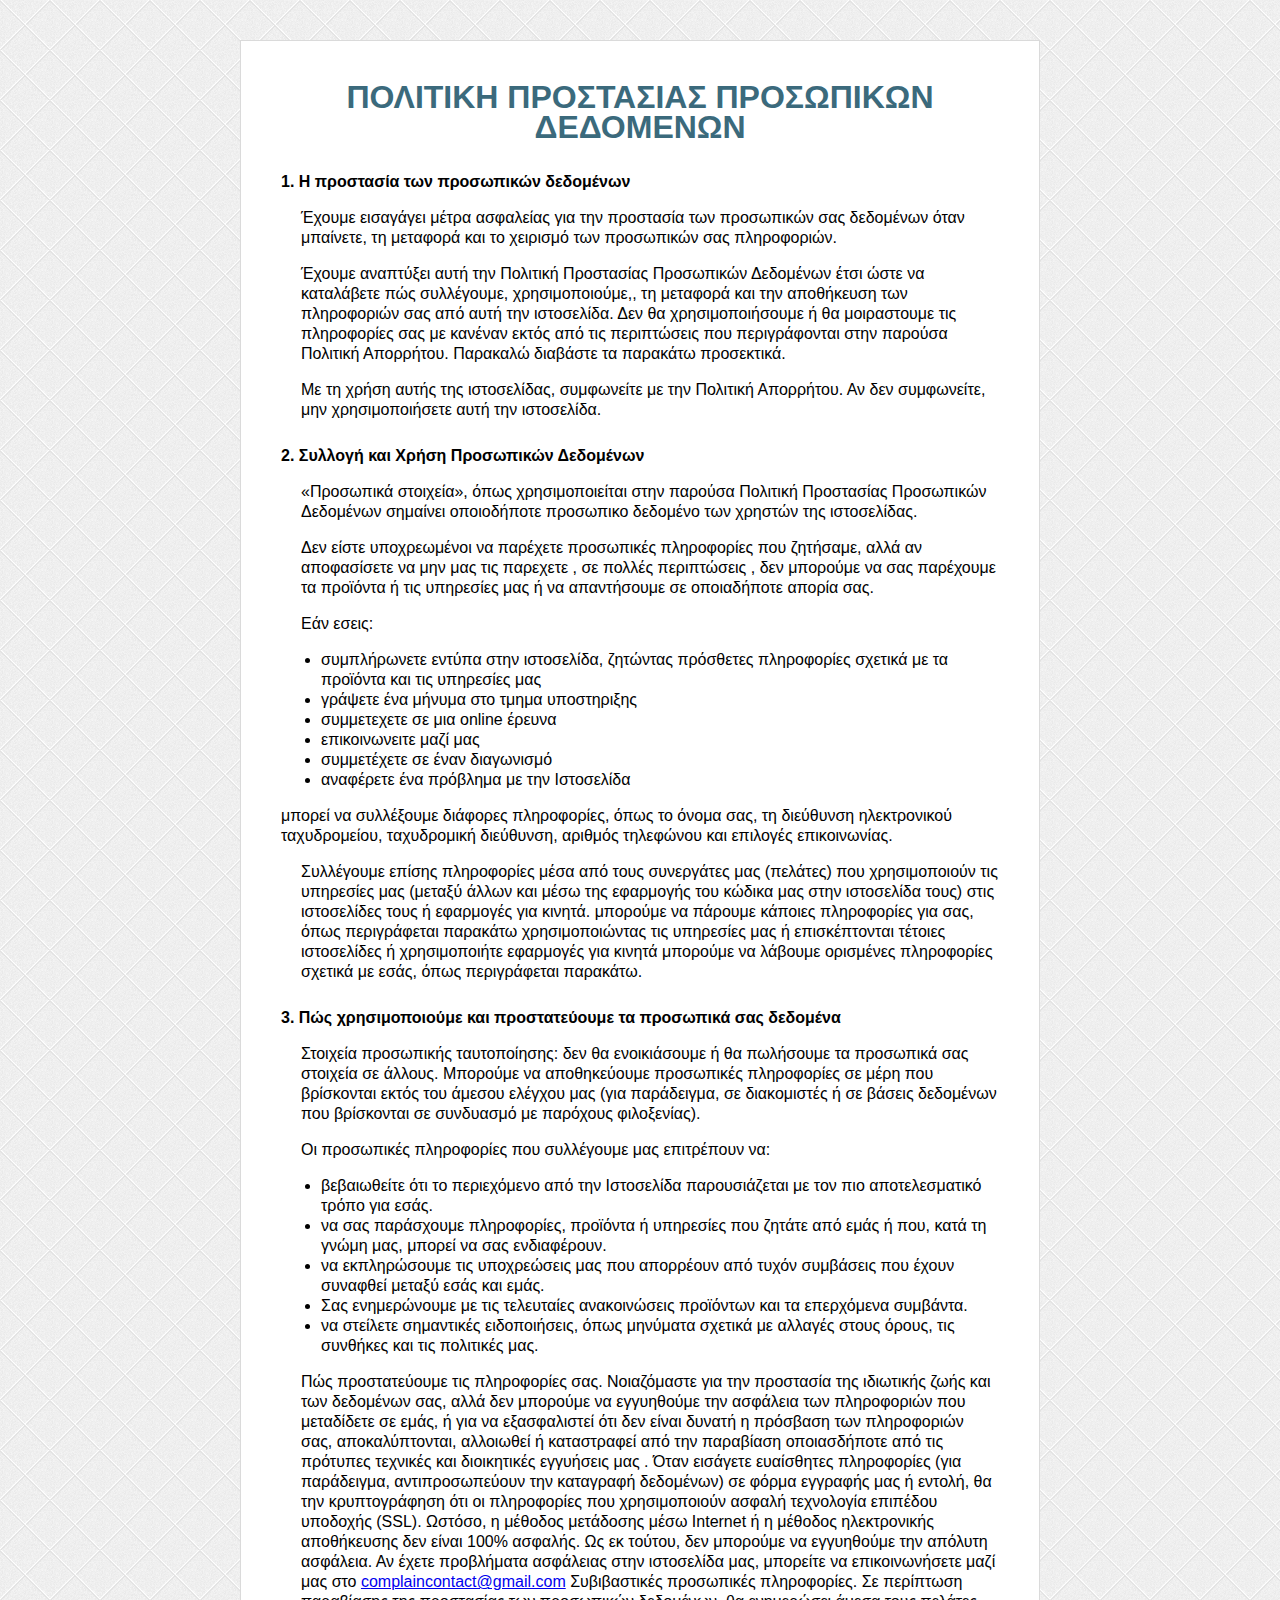
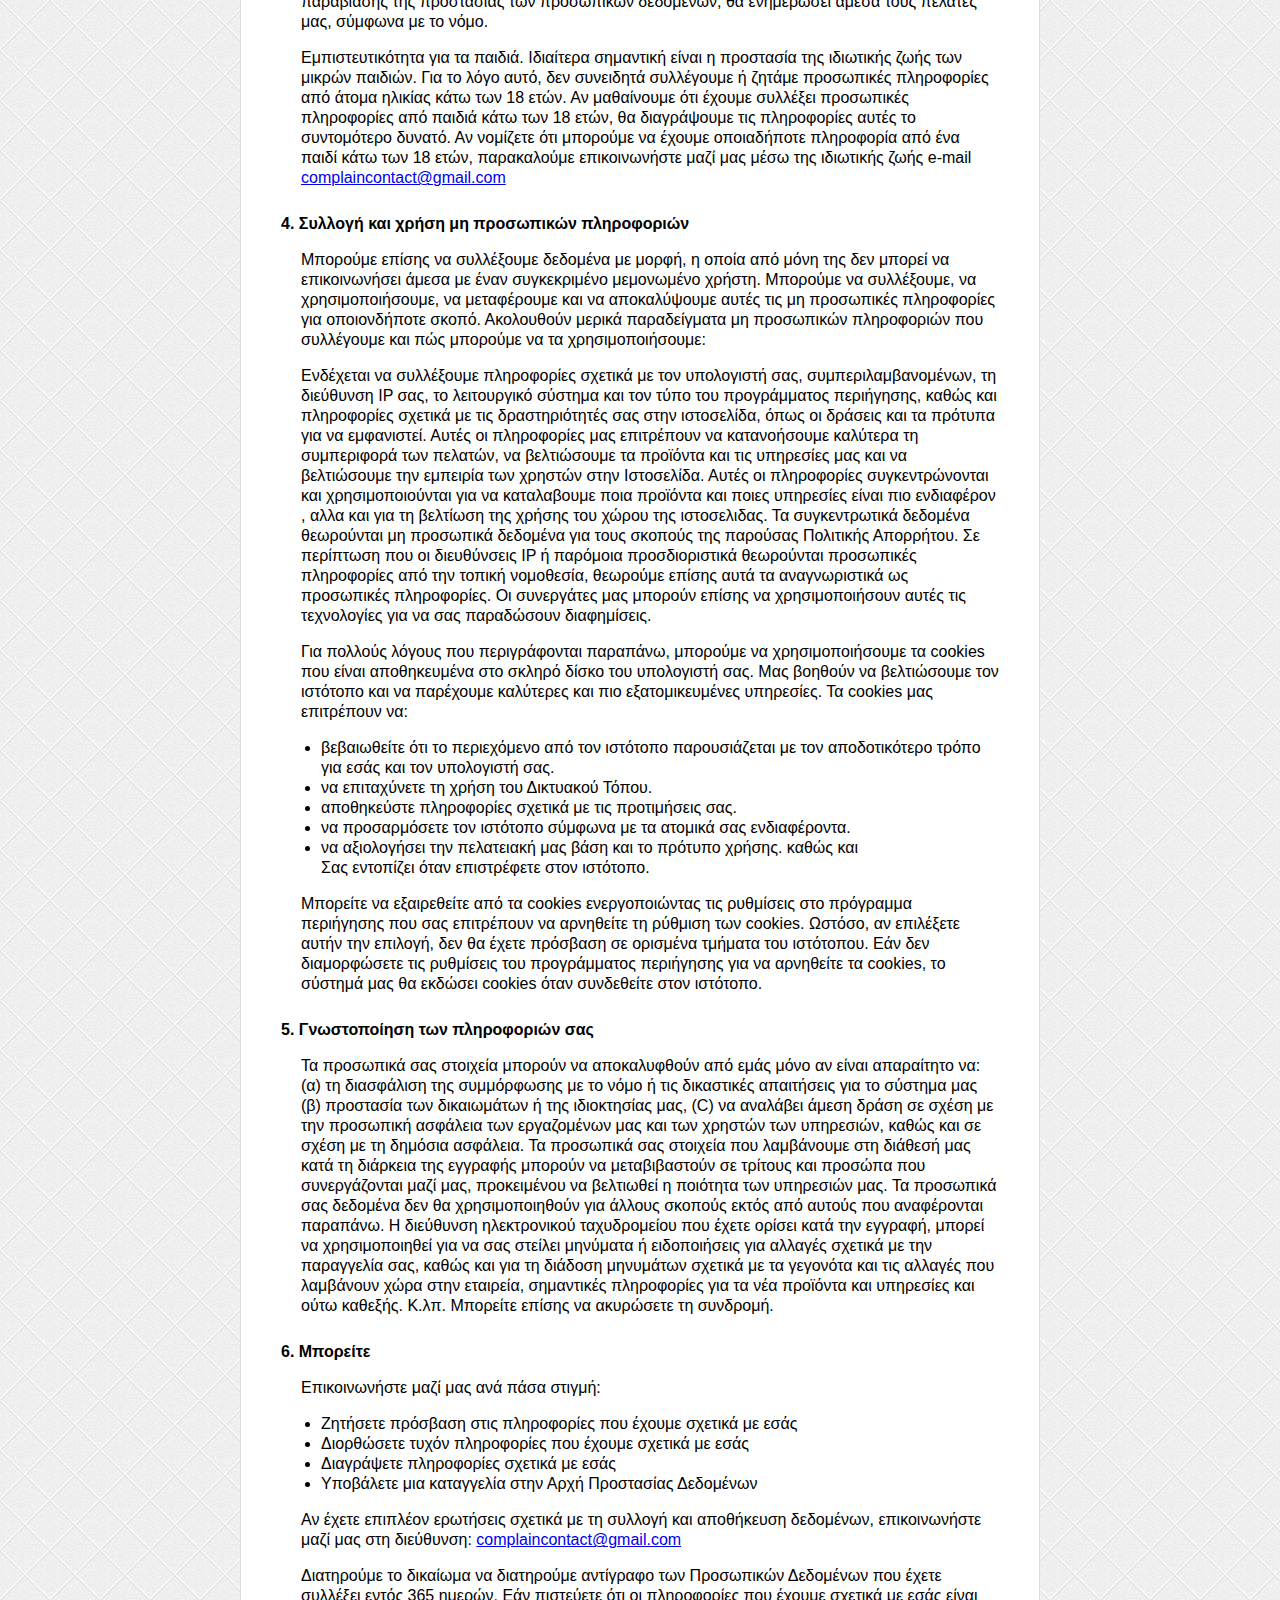
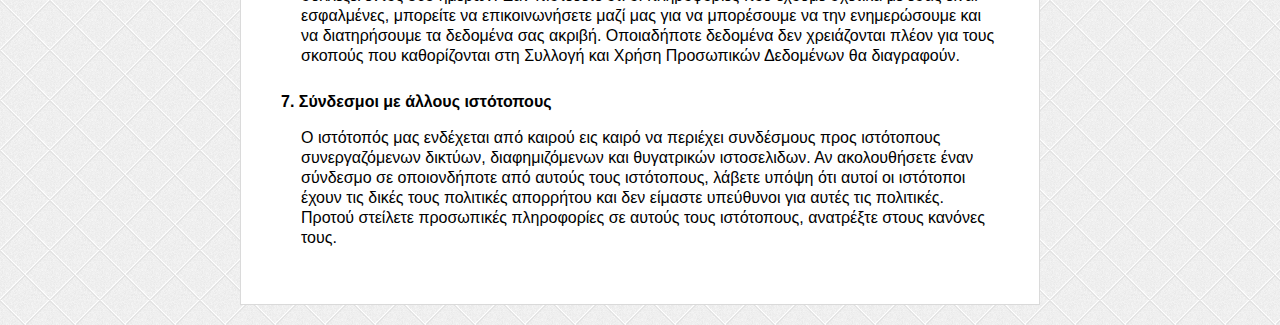
<file: privacy.html>
<!DOCTYPE html>
<html lang="gr">

<head>
    <meta http-equiv="Content-Type" content="text/html; charset=UTF-8">
    <meta name="viewport" content="width=device-width, user-scalable=no, initial-scale=1.0, maximum-scale=1.0, minimum-scale=1.0">
    <title>Privacy Policy</title>
    <style>
        * {
            -webkit-box-sizing: border-box;
            box-sizing: border-box;
        }

        body,
        html {
            min-height: 100%;
            margin: 0px;
            padding: 0px;
            background: url('[data-uri]');
        }

        body {
            padding-top: 40px;
        }

        .block_more_info {
            width: 100%;
            max-width: 800px;
            margin: 0px auto 20px;
            background: #fff;
            font-family: Arial;
            padding: 20px 40px 40px 40px;
            border: 1px solid #DADADA;
            line-height: 20px;
        }

        .block_more_info h1 {
            color: #3B6A7C;
            margin-bottom: 30px;
            line-height: 30px;
            text-align: center;
        }

        .s1 {
            font-style: italic;
            text-align: center;
            margin: 40px 0 0 0;
            font-weight: bold;
        }

        h2 {
            font-size: 16px;
            margin-top: 26px;
        }

        h3 {
            text-align: center;
            font-style: italic;
        }
        p {
            padding-left: 20px;
        }
        @media screen and (max-width: 500px){
            .block_more_info{
                padding: 20px 15px 40px 15px;
            }
            .block_more_info h1 {
                font-size:  20px;
                margin-bottom: 10px;
                line-height: 1.2
            }
            p{
                padding-left: 0
            }
            h2 {
                margin-top: 15px;
            }
            a{
                font-size:  18px;
            }
        }
    </style>
</head>

<body>
<div class="block_more_info">
    <h1>ΠΟΛΙΤΙΚΗ ΠΡΟΣΤΑΣΙΑΣ ΠΡΟΣΩΠΙΚΩΝ ΔΕΔΟΜΕΝΩΝ</h1>
    <h2>1. Η προστασία των προσωπικών δεδομένων</h2>
    <p>
        Έχουμε εισαγάγει μέτρα ασφαλείας για την προστασία των προσωπικών σας δεδομένων όταν μπαίνετε, τη μεταφορά και το χειρισμό των προσωπικών σας πληροφοριών.
    </p>
    <p>
       Έχουμε αναπτύξει αυτή την Πολιτική Προστασίας Προσωπικών Δεδομένων έτσι ώστε να καταλάβετε πώς συλλέγουμε, χρησιμοποιούμε,, τη μεταφορά και την αποθήκευση των πληροφοριών σας από αυτή την ιστοσελίδα. Δεν θα χρησιμοποιήσουμε ή θα μοιραστουμε τις πληροφορίες σας με κανέναν εκτός από τις περιπτώσεις που περιγράφονται στην παρούσα Πολιτική Απορρήτου. Παρακαλώ διαβάστε τα παρακάτω προσεκτικά.
    </p>
    <p>
       Με τη χρήση αυτής της ιστοσελίδας, συμφωνείτε με την Πολιτική Απορρήτου. Αν δεν συμφωνείτε, μην χρησιμοποιήσετε αυτή την ιστοσελίδα.

    </p>
    <h2>2. Συλλογή και Χρήση Προσωπικών Δεδομένων</h2>
    <p>
        «Προσωπικά στοιχεία», όπως χρησιμοποιείται στην παρούσα Πολιτική Προστασίας Προσωπικών Δεδομένων σημαίνει οποιοδήποτε  προσωπικο δεδομένο των χρηστών της ιστοσελίδας.
    </p>
    <p>
        Δεν είστε υποχρεωμένοι να παρέχετε προσωπικές πληροφορίες που ζητήσαμε, αλλά αν αποφασίσετε να μην μας τις παρεχετε ,  σε πολλές περιπτώσεις , δεν μπορούμε να σας παρέχουμε τα προϊόντα ή τις υπηρεσίες μας ή να απαντήσουμε σε οποιαδήποτε απορία σας.
    </p>
    <p>
        Εάν εσεις:
    <ul>
        <li>συμπλήρωνετε εντύπα στην ιστοσελίδα, ζητώντας πρόσθετες πληροφορίες σχετικά με τα προϊόντα και τις υπηρεσίες μας</li>
        <li>γράψετε ένα μήνυμα στο τμημα υποστηριξης</li>
        <li> συμμετεχετε  σε μια online έρευνα</li>
        <li>επικοινωνειτε μαζί μας</li>
        <li>συμμετέχετε σε έναν διαγωνισμό</li>
        <li>αναφέρετε ένα πρόβλημα με την Ιστοσελίδα</li>
    </ul>
    μπορεί να συλλέξουμε διάφορες πληροφορίες, όπως το όνομα σας, τη διεύθυνση ηλεκτρονικού ταχυδρομείου, ταχυδρομική διεύθυνση, αριθμός τηλεφώνου και επιλογές επικοινωνίας.
    </p>
    <p>Συλλέγουμε επίσης πληροφορίες μέσα από τους συνεργάτες μας (πελάτες) που χρησιμοποιούν τις υπηρεσίες μας (μεταξύ άλλων και μέσω της εφαρμογής του κώδικα μας στην ιστοσελίδα τους) στις ιστοσελίδες τους ή εφαρμογές για κινητά. μπορούμε να πάρουμε κάποιες πληροφορίες για σας, όπως περιγράφεται παρακάτω χρησιμοποιώντας τις υπηρεσίες μας ή επισκέπτονται τέτοιες ιστοσελίδες ή χρησιμοποιήτε εφαρμογές για κινητά μπορούμε να λάβουμε ορισμένες πληροφορίες σχετικά με εσάς, όπως περιγράφεται παρακάτω.</p>
    <h2>3. Πώς χρησιμοποιούμε και προστατεύουμε τα προσωπικά σας δεδομένα</h2>
    <p>
        Στοιχεία προσωπικής ταυτοποίησης: δεν θα ενοικιάσουμε ή θα πωλήσουμε τα προσωπικά σας στοιχεία σε άλλους. Μπορούμε να αποθηκεύουμε προσωπικές πληροφορίες σε μέρη που βρίσκονται εκτός του άμεσου ελέγχου μας (για παράδειγμα, σε διακομιστές ή σε βάσεις δεδομένων που βρίσκονται σε συνδυασμό με παρόχους φιλοξενίας).

    </p>
    <p>
        Οι προσωπικές πληροφορίες που συλλέγουμε μας επιτρέπουν να:
        <ul>
            <li>βεβαιωθείτε ότι το περιεχόμενο από την Ιστοσελίδα παρουσιάζεται με τον πιο αποτελεσματικό τρόπο για εσάς.</li>
            <li>να σας παράσχουμε πληροφορίες, προϊόντα ή υπηρεσίες που ζητάτε από εμάς ή που, κατά τη γνώμη μας, μπορεί να σας ενδιαφέρουν.</li>
            <li>να εκπληρώσουμε τις υποχρεώσεις μας που απορρέουν από τυχόν συμβάσεις που έχουν συναφθεί μεταξύ εσάς και εμάς.</li>
            <li>Σας ενημερώνουμε με τις τελευταίες ανακοινώσεις προϊόντων και τα επερχόμενα συμβάντα.</li>
            <li>να στείλετε σημαντικές ειδοποιήσεις, όπως μηνύματα σχετικά με αλλαγές στους όρους, τις συνθήκες και τις πολιτικές μας.</li>
        </ul>
    </p>
    <p>
       Πώς προστατεύουμε τις πληροφορίες σας. Νοιαζόμαστε για την προστασία της ιδιωτικής ζωής και των δεδομένων σας, αλλά δεν μπορούμε να εγγυηθούμε την ασφάλεια των πληροφοριών που μεταδίδετε σε εμάς, ή για να εξασφαλιστεί ότι δεν είναι δυνατή η πρόσβαση των πληροφοριών σας, αποκαλύπτονται, αλλοιωθεί ή καταστραφεί από την παραβίαση οποιασδήποτε από τις πρότυπες τεχνικές και διοικητικές εγγυήσεις μας . Όταν εισάγετε ευαίσθητες πληροφορίες (για παράδειγμα, αντιπροσωπεύουν την καταγραφή δεδομένων) σε φόρμα εγγραφής μας ή εντολή, θα την κρυπτογράφηση ότι οι πληροφορίες που χρησιμοποιούν ασφαλή τεχνολογία επιπέδου υποδοχής (SSL). Ωστόσο, η μέθοδος μετάδοσης μέσω Internet ή η μέθοδος ηλεκτρονικής αποθήκευσης δεν είναι 100% ασφαλής. Ως εκ τούτου, δεν μπορούμε να εγγυηθούμε την απόλυτη ασφάλεια. Αν έχετε προβλήματα ασφάλειας στην ιστοσελίδα μας, μπορείτε να επικοινωνήσετε μαζί μας στο <a href="mailto:complaincontact@gmail.com">complaincontact@gmail.com</a> Συβιβαστικές προσωπικές πληροφορίες. Σε περίπτωση παραβίασης της προστασίας των προσωπικών δεδομένων, θα ενημερώσει άμεσα τους πελάτες μας, σύμφωνα με το νόμο.
    </p>
    <p>
       Εμπιστευτικότητα για τα παιδιά. Ιδιαίτερα σημαντική είναι η προστασία της ιδιωτικής ζωής των μικρών παιδιών. Για το λόγο αυτό, δεν συνειδητά συλλέγουμε ή ζητάμε προσωπικές πληροφορίες από άτομα ηλικίας κάτω των 18 ετών. Αν μαθαίνουμε ότι έχουμε συλλέξει προσωπικές πληροφορίες από παιδιά κάτω των 18 ετών, θα διαγράψουμε τις πληροφορίες αυτές το συντομότερο δυνατό. Αν νομίζετε ότι μπορούμε να έχουμε οποιαδήποτε πληροφορία από ένα παιδί κάτω των 18 ετών, παρακαλούμε επικοινωνήστε μαζί μας μέσω της ιδιωτικής ζωής e-mail <a href="mailto:complaincontact@gmail.com">complaincontact@gmail.com</a>
    </p>
    <h2>4. Συλλογή και χρήση μη προσωπικών πληροφοριών</h2>
    <p>
       Μπορούμε επίσης να συλλέξουμε δεδομένα με  μορφή, η οποία από μόνη της δεν μπορεί να επικοινωνήσει άμεσα με έναν συγκεκριμένο μεμονωμένο χρήστη. Μπορούμε να συλλέξουμε, να χρησιμοποιήσουμε, να μεταφέρουμε και να αποκαλύψουμε αυτές τις μη προσωπικές πληροφορίες για οποιονδήποτε σκοπό. Ακολουθούν μερικά παραδείγματα μη προσωπικών πληροφοριών που συλλέγουμε και πώς μπορούμε να τα χρησιμοποιήσουμε:
    </p>
    <p>
        Ενδέχεται να συλλέξουμε πληροφορίες σχετικά με τον υπολογιστή σας, συμπεριλαμβανομένων, τη διεύθυνση IP σας, το λειτουργικό σύστημα και τον τύπο του προγράμματος περιήγησης, καθώς και πληροφορίες σχετικά με τις δραστηριότητές σας στην ιστοσελίδα, όπως οι δράσεις και τα πρότυπα για να εμφανιστεί. Αυτές οι πληροφορίες μας επιτρέπουν να κατανοήσουμε καλύτερα τη συμπεριφορά των πελατών, να βελτιώσουμε τα προϊόντα και τις υπηρεσίες μας και να βελτιώσουμε την εμπειρία των χρηστών στην Ιστοσελίδα. Αυτές οι πληροφορίες συγκεντρώνονται και χρησιμοποιούνται για να καταλαβουμε ποια προϊόντα και ποιες υπηρεσίες είναι πιο ενδιαφέρον , αλλα  και για τη βελτίωση της χρήσης του χώρου της ιστοσελιδας. Τα συγκεντρωτικά δεδομένα θεωρούνται μη προσωπικά δεδομένα για τους σκοπούς της παρούσας Πολιτικής Απορρήτου. Σε περίπτωση που οι διευθύνσεις IP ή παρόμοια προσδιοριστικά θεωρούνται προσωπικές πληροφορίες από την τοπική νομοθεσία, θεωρούμε επίσης αυτά τα αναγνωριστικά ως προσωπικές πληροφορίες. Οι συνεργάτες μας μπορούν επίσης να χρησιμοποιήσουν αυτές τις τεχνολογίες για να σας παραδώσουν διαφημίσεις.
    </p>
    <p>Για πολλούς λόγους που περιγράφονται παραπάνω, μπορούμε να χρησιμοποιήσουμε τα cookies που είναι αποθηκευμένα στο σκληρό δίσκο του υπολογιστή σας. Μας βοηθούν να βελτιώσουμε τον ιστότοπο και να παρέχουμε καλύτερες και πιο εξατομικευμένες υπηρεσίες. Τα cookies μας επιτρέπουν να:
        <ul>
            <li>βεβαιωθείτε ότι το περιεχόμενο από τον ιστότοπο παρουσιάζεται με τον αποδοτικότερο τρόπο για εσάς και τον υπολογιστή σας.</li>
            <li>να επιταχύνετε τη χρήση του Δικτυακού Τόπου.</li>
            <li>αποθηκεύστε πληροφορίες σχετικά με τις προτιμήσεις σας.</li>
            <li>να προσαρμόσετε τον ιστότοπο σύμφωνα με τα ατομικά σας ενδιαφέροντα.</li>
            <li>να αξιολογήσει την πελατειακή μας βάση και το πρότυπο χρήσης. καθώς και<br>
            Σας εντοπίζει όταν επιστρέφετε στον ιστότοπο.</li>
        </ul>
</p>
    <p>Μπορείτε να εξαιρεθείτε από τα cookies ενεργοποιώντας τις ρυθμίσεις στο πρόγραμμα περιήγησης που σας επιτρέπουν να αρνηθείτε τη ρύθμιση των cookies. Ωστόσο, αν επιλέξετε αυτήν την επιλογή, δεν θα έχετε πρόσβαση σε ορισμένα τμήματα του ιστότοπου. Εάν δεν διαμορφώσετε τις ρυθμίσεις του προγράμματος περιήγησης για να αρνηθείτε τα cookies, το σύστημά μας θα εκδώσει cookies όταν συνδεθείτε στον ιστότοπο.</p>
    <h2>5. Γνωστοποίηση των πληροφοριών σας</h2>
    <p>Τα προσωπικά σας στοιχεία μπορούν να αποκαλυφθούν από εμάς μόνο αν είναι απαραίτητο να: (α) τη διασφάλιση της συμμόρφωσης με το νόμο ή τις δικαστικές απαιτήσεις για το σύστημα μας (β) προστασία των δικαιωμάτων ή της ιδιοκτησίας μας, (C) να αναλάβει άμεση δράση σε σχέση με την προσωπική ασφάλεια των εργαζομένων μας και των χρηστών των υπηρεσιών, καθώς και σε σχέση με τη δημόσια ασφάλεια. Τα προσωπικά σας στοιχεία που λαμβάνουμε στη διάθεσή μας κατά τη διάρκεια της εγγραφής μπορούν να μεταβιβαστούν σε τρίτους και προσώπα που συνεργάζονται μαζί μας, προκειμένου να βελτιωθεί η ποιότητα των υπηρεσιών μας. Τα προσωπικά σας δεδομένα δεν θα χρησιμοποιηθούν για άλλους σκοπούς εκτός από αυτούς που αναφέρονται παραπάνω. Η διεύθυνση ηλεκτρονικού ταχυδρομείου που έχετε ορίσει κατά την εγγραφή, μπορεί να χρησιμοποιηθεί για να σας στείλει μηνύματα ή ειδοποιήσεις για αλλαγές σχετικά με την παραγγελία σας, καθώς και για τη διάδοση μηνυμάτων σχετικά με τα γεγονότα και τις αλλαγές που λαμβάνουν χώρα στην εταιρεία, σημαντικές πληροφορίες για τα νέα προϊόντα και υπηρεσίες και ούτω καθεξής. Κ.λπ. Μπορείτε επίσης να ακυρώσετε τη συνδρομή.</p>
    <h2>6. Μπορείτε</h2>
    <p>
        Επικοινωνήστε μαζί μας ανά πάσα στιγμή:
        <ul>
            <li>Ζητήσετε πρόσβαση στις πληροφορίες που έχουμε σχετικά με εσάς</li>
            <li>Διορθώσετε τυχόν πληροφορίες που έχουμε σχετικά με εσάς</li>
            <li>Διαγράψετε πληροφορίες σχετικά με εσάς</li>
            <li>Υποβάλετε μια καταγγελία στην Αρχή Προστασίας Δεδομένων</li>
        </ul>
    </p>
    <p>
       Αν έχετε επιπλέον ερωτήσεις σχετικά με τη συλλογή και αποθήκευση δεδομένων, επικοινωνήστε μαζί μας στη διεύθυνση: <a href="mailto:complaincontact@gmail.com">complaincontact@gmail.com</a>
    </p>
    <p>
        Διατηρούμε το δικαίωμα να διατηρούμε αντίγραφο των Προσωπικών Δεδομένων που έχετε συλλέξει εντός 365 ημερών. Εάν πιστεύετε ότι οι πληροφορίες που έχουμε σχετικά με εσάς είναι εσφαλμένες, μπορείτε να επικοινωνήσετε μαζί μας για να μπορέσουμε να την ενημερώσουμε και να διατηρήσουμε τα δεδομένα σας ακριβή. Οποιαδήποτε δεδομένα δεν χρειάζονται πλέον για τους σκοπούς που καθορίζονται στη Συλλογή και Χρήση Προσωπικών Δεδομένων θα διαγραφούν.
    </p>    
    <h2>7. Σύνδεσμοι με άλλους ιστότοπους</h2>
    <p>
       Ο ιστότοπός μας ενδέχεται από καιρού εις καιρό να περιέχει συνδέσμους προς ιστότοπους συνεργαζόμενων δικτύων, διαφημιζόμενων και θυγατρικών ιστοσελιδων. Αν ακολουθήσετε έναν σύνδεσμο σε οποιονδήποτε από αυτούς τους ιστότοπους, λάβετε υπόψη ότι αυτοί οι ιστότοποι έχουν τις δικές τους πολιτικές απορρήτου και δεν είμαστε υπεύθυνοι για αυτές τις πολιτικές. Προτού στείλετε προσωπικές πληροφορίες σε αυτούς τους ιστότοπους, ανατρέξτε στους κανόνες τους.

    </p>
</div>
</body>

</html>
</file>
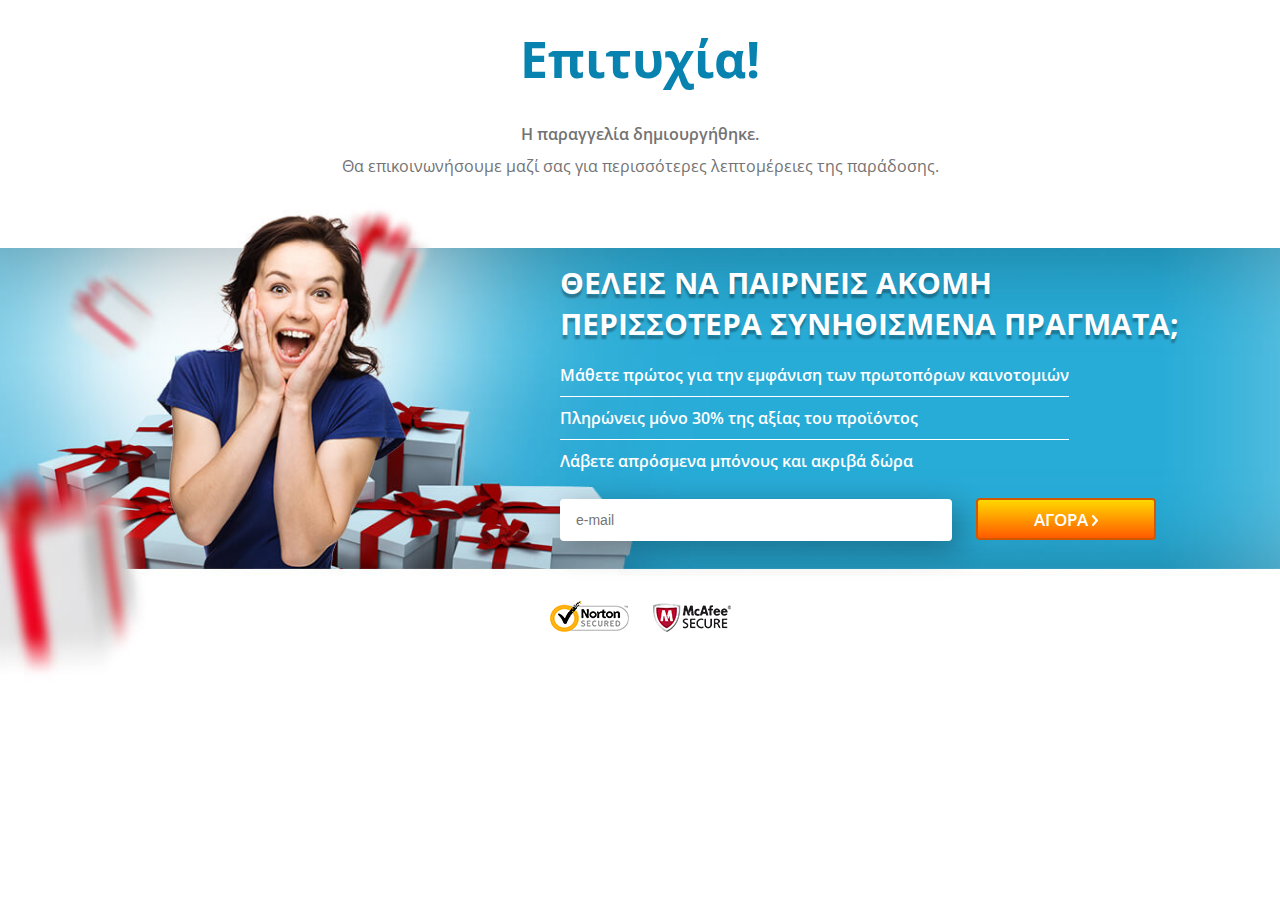
<file: success.html>
<!DOCTYPE html>
<html lang="el">
<head>
<meta http-equiv="Content-Type" content="text/html;charset=UTF-8">
<meta http-equiv="X-UA-Compatible" content="IE=edge">
<meta name="viewport" content="width=device-width, initial-scale=1, maximum-scale=1.0">
<title>Ευχαριστώ!</title>
<link href="https://fonts.googleapis.com/css?family=Open+Sans:400,600,700&amp;subset=greek,vietnamese" rel="stylesheet">
<style>*{margin:0;padding:0;border:0;outline:0}body{overflow:hidden}.container{width:1140px;padding:75px 10px 0;margin:0 auto;box-sizing:border-box}:focus{outline:0}header{text-align:center}header h2{color:#0883b0;font-family:'Open Sans',sans-serif;font-weight:700;font-size:50px;margin:25px 0 30px}header p{color:#737373;font-size:16px;margin-bottom:10px}header .order{font-family:'Open Sans',sans-serif;font-weight:600;}header .feedback{font-family:'Open Sans',sans-serif;}.content{height:519px;background-image:url([data-uri]);background-size:auto 519px;background-repeat:no-repeat;background-position:center top;color:#fff}.content .content__data{max-width:640px;min-height:290px;margin-left:auto}.content .content__title{font-size:30px;text-transform:uppercase;text-shadow:0 4px 2px rgba(0,0,0,.3);margin-bottom:10px;font-family:'Open Sans',sans-serif;font-weight:700;}.content .content__list{padding-left:0;list-style:none;display:inline-block}.content .content__list li{padding:10px 0;font-size:16px;font-family:'Open Sans',sans-serif;font-weight:600;}.content .content__list li:not(:last-child){border-bottom:1px solid #fff}.content form{padding:15px 0 25px}.content form input{height:40px;border-radius:4px;outline:0;color:#818181;font-size:14px;padding:0 15px;max-width:360px;width:100%;border:1px solid transparent;transition:box-shadow .3s,color .3s,border .3s;margin-right:20px;box-shadow:6px 8px 30px rgba(0,0,0,.3)}.content form input[data-error]{box-shadow:6px 8px 30px rgba(255,0,0,.7);border-color:red;color:red}.content form input[data-success]{box-shadow:0 0 15px #42ccff;border-color:#42ccff}.button{display:inline-block;text-align:center;border:2px solid #d05800;-webkit-border-radius:4px;border-radius:4px;width:180px;height:42px;background-color:#ffd800;background-image:-webkit-gradient(linear,left top,left bottom,from(#ffd800),to(#ff5a00));background-image:-webkit-linear-gradient(#ffd800,#ff5a00);background-image:-o-linear-gradient(#ffd800,#ff5a00);background-image:linear-gradient(#ffd800,#ff5a00);position:relative;top:1px;text-transform:uppercase;color:#fff;font-family:'Open Sans',sans-serif;font-weight:600;font-size:17px;cursor:pointer}.button__ico-animete{background:url([data-uri]) no-repeat -180px 0;display:inline-block;width:2px;height:3px;padding-top:4px;-webkit-transition:width .5s;-o-transition:width .5s;transition:width .5s;margin-left:3px}.button__ico{display:inline-block;width:6px;height:11px;background:url([data-uri]) no-repeat 0 0;margin-left:-5px}.button_small{width:138px;font-size:14px;padding:8px 0;line-height:17px}@media only screen and (min-width: 992px){.button:hover{background:#ff4800}.button:hover .button__ico-animete{width:15px;background:url([data-uri]) no-repeat -180px 0;-webkit-transition:width .5s;-o-transition:width .5s;transition:width .5s}.e-list{display:none}}.content form .submit-btn .arrow{position:relative;top:1px;margin-left:10px}.content .footer-content{margin-top:35px;text-align:center;width:100%}.content .footer-content img{margin:0 10px}@keyframes showModal{from{background-color:transparent}to{background-color:rgba(255,255,255,.8)}}@keyframes showModalContent{0%{opacity:.1;transform:translate(-50%,-50%) scale(0)}80%{transform:translate(-50%,-50%) scale(1.1)}100%{opacity:1;transform:translate(-50%,-50%) scale(1);visibility:visible}}.modal{position:absolute;top:0;left:0;z-index:100;width:100%;background-color:rgba(255,255,255,.8);animation:showModal .5s}.modal.hidden{display:none}.modal .modal__content{position:fixed;visibility:hidden;top:35%;left:50%;max-width:320px;width:100%;font-family:'Open Sans',sans-serif;z-index:101;padding:40px 30px 50px;background-color:#fff;border-radius:6px;box-shadow:0 4px 30px rgba(0,0,0,.3);transform:translate(-50%,-50%) scale(1);text-align:center;animation:showModalContent .4s ease .5s;animation-fill-mode:forwards;box-sizing:border-box}.modal .modal__content h2{font-size:47px;color:#0883b0;margin-bottom:50px}.modal .modal__content p,.modal .modal__content output{font-size:16px;line-height:30px}.modal .modal__content output{color:#0883b0;display:block}.modal .modal__content output,.modal.visible .modal__content .backToLanding{font-family:'Open Sans',sans-serif;font-weight:700;}.modal .modal__content .backToLanding{width:160px;height:38px;margin:0 auto;margin-top:100px;border:2px solid #cdcdcd;background-color:#fff;border-radius:4px;text-transform:uppercase;font-size:14px;color:#8e8e8e;cursor:pointer;transition:background-color .3s,color .3s}.modal .modal__content .backToLanding:hover{background-color:#0883b0;color:#fff;border-color:#0883b0}@media only screen and (max-width: 470px){.modal .modal__content{top:50%;max-width:290px;padding:20px 15px 30px}.modal .modal__content h2{font-size:40px}}div.footer{position:relative;margin-top:-90px;background:none!important}@media only screen and (min-width: 1921px){.content{background-size:contain}}@media only screen and (max-width: 1199px){.container{width:100%}.content .content__data{max-width:580px}.content .content__data form input{max-width:250px}.content .content__title{font-size:28px}}@media only screen and (max-width: 992px){body{overflow:auto}}@media only screen and (max-width: 767px){.container{padding-left:0;padding-right:0}header{margin-bottom:0;padding:0 20px}header h2{font-size:30px;margin:15px 0}header .order,header .feedback{font-size:14px}.content .content__title{padding:0 20px;margin:0 auto 20px;font-size:24px;text-align:center}.content form input{display:block;margin:0 auto 20px}.content{background-image:url([data-uri]);text-align:center;height:auto}.content .content__data{max-width:100%;min-height:0;margin:190px auto 0}.mob-bg{background-color:#27acd7}.content .footer-content{margin-top:20px}.content .content__list{padding:10px 20px 0}div.footer{margin-top:-10px}}@media only screen and (max-width: 479px){.content .content__data{margin-top:120px}}</style>
<!-- Facebook Pixel Code -->
<script>
	var fbMatch = window.location.search.match(/fb=(.*?)(&|$)/);
	if (fbMatch && fbMatch[1]) {
	!function (f, b, e, v, n, t, s) {
		if (f.fbq) return; n = f.fbq = function () {
			n.callMethod ?
			n.callMethod.apply(n, arguments) : n.queue.push(arguments)
		};
		if (!f._fbq) f._fbq = n; n.push = n; n.loaded = !0; n.version = '2.0';
		n.queue = []; t = b.createElement(e); t.async = !0;
		t.src = v; s = b.getElementsByTagName(e)[0];
		s.parentNode.insertBefore(t, s)
	}(window, document, 'script',
		'https://connect.facebook.net/en_US/fbevents.js');

	fbq('init', fbMatch[1]);
	fbq('track', 'Lead');
	}
</script>
<!-- End Facebook Pixel Code -->
</head>
<body>
<header>
<h2>Επιτυχία!</h2>
<p class="order">Η παραγγελία δημιουργήθηκε.</p>
<p class="feedback">Θα επικοινωνήσουμε μαζί σας για περισσότερες λεπτομέρειες της παράδοσης.</p>
</header>
<section class="content">
<div class="container">
<div class="content__data">
<h3 class="content__title">Θέλεις να παίρνεις ακόμη περισσότερα συνηθισμένα πράγματα;</h3>
<div class="mob-bg">
<ul class="content__list">
<li>Μάθετε πρώτος για την εμφάνιση των πρωτοπόρων καινοτομιών</li>
<li>Πληρώνεις μόνο 30% της αξίας του προϊόντος</li>
<li>Λάβετε απρόσμενα μπόνους και ακριβά δώρα</li>
</ul>
<form action="/land/success" id="userEmail" name="user-email" method="POST">
<input type="text" name="email" placeholder="e-mail">
<button class="button submit-btn" type="submit">Αγορά <i class="button__ico-animete"></i><i class="button__ico"></i></button>
</form>
</div>
</div>
<div class="footer-content">
<img src="[data-uri]" alt="Norton Security">
<img src="[data-uri]" alt="McAfee Security">
</div>
</div>
</section>
<div class="modal hidden">
<div class="modal__content">
<h2>Ευχαριστώ!</h2>
<p>Σύντομα θα παίρνετε μοναδικές δικές  μας προσφορές στο</p>
<output class="email"></output>
<button type="button" class="backToLanding">Κλείσιμο</button>
</div>
</div>
<script>"use strict";(function(){var a={getParamsName:["order_id","hash"],validPatterns:{email:/.+@.+\..+/i},serverErrorMsg:"Server Error :(",wrapperHeight:function(){var f=document.querySelector(".content__data").clientHeight,g=document.querySelector(".footer-content").clientHeight;return document.body.clientHeight+f+g+"px"}(),errorAttribute:"data-error",successAttribute:"data-success"},b={emailInput:document.forms[0].email,submitButton:document.querySelector(".submit-btn"),output:document.querySelector("output.email"),modal:document.querySelector(".modal"),backButton:document.querySelector(".backToLanding"),isValid:function isValid(f,g){var h=g.value;return f.test(h)?(this.isSuccess(g,a.successAttribute),this.output.textContent=h,!0):(this.isError(g,a.errorAttribute),!1)},isSuccess:function isSuccess(f,g){f.setAttribute(g,"true")},isError:function isError(f,g){return!!f.getAttribute(g)||void f.setAttribute(g,"true")},isTyping:function isTyping(f,g){return g.forEach(function(h){f.getAttribute(h)&&f.removeAttribute(h)}),!0},backToLanding:function backToLanding(){location.assign("/")},getData:function getData(){var f="";return f+=this.locationHandler(a.getParamsName),f+="&"+this.emailInput.name+"="+encodeURIComponent(this.emailInput.value),f},showModal:function showModal(){this.modal.style.height=a.wrapperHeight,this.modal.classList.remove("hidden")},sendData:function sendData(f,g){var h=new XMLHttpRequest;h.open("POST","/land/success",!0),h.setRequestHeader("Content-Type","application/x-www-form-urlencoded"),h.setRequestHeader("X-Requested-With","XMLHttpRequest"),h.onreadystatechange=function(){if(200===h.status&&4===h.readyState){var k=JSON.parse(h.responseText);if(k.status&&0<k.status.length&&"ok"===k.status.toLowerCase())g.call(b);else{var l=k.data||a.serverErrorMsg;b.makeErrorBlock(l)}}},h.send(f)},locationHandler:function locationHandler(f,g){var h=location.search,k=[],l=[],m={},n="",o=h;if(""!==o){if(l=o.substr(1).split("&"),!(f instanceof Array)){for(var p=0;p<l.length;p++)if(k=l[p].split("="),k[0]===f&&"string"==typeof f){g(k[1]);break}}else for(var q=0;q<l.length;q++){k=l[q].split("=");for(var r=0;r<f.length;r++)f[r]===k[0]&&(m[k[0]]=k[1])}for(var s in m)n+="&"+s+"="+encodeURIComponent(m[s]);return n.substr(1)}return!1},makeErrorBlock:function makeErrorBlock(f){var g={width:document.body.clientWidth+"px",height:a.wrapperHeight,textAlign:"center",position:"absolute",top:"0",backgroundColor:"rgba(255,255,255,.8)",zIndex:"99999"},h={fontSize:"26px",color:"#FF4C4C",borderRadius:"20px",border:"2px solid #FF4C4C",padding:"10px 15px",position:"fixed",top:"50%",left:"50%",transform:"translateX(-50%) translateY(-50%)",fontWeight:"700",backgroundColor:"rgba(255,76,76,.2)"},k={display:"block",padding:"8px 20px",color:"#FF4C4C",borderRadius:"6px",margin:"15px auto 0",backgroundColor:"rgba(255,76,76,.2)",border:"1px solid rgba(255,76,76,.8)",cursor:"pointer",fontWeight:"700",transition:"background-color .4s"},l=document.createElement("DIV"),m=document.createElement("BUTTON"),n=document.createElement("H2");for(var o in g)l.style[o]=g[o];for(var p in h)n.style[p]=h[p];for(var q in k)m.style[q]=k[q];l.classList.add("js-error"),m.setAttribute("type","button"),m.appendChild(document.createTextNode("Ok")),m.addEventListener("mouseover",function(){this.style.backgroundColor="rgba(255,76,76,.4)"}),m.addEventListener("mouseleave",function(){this.style.backgroundColor="rgba(255,76,76,.2)"}),m.addEventListener("click",function(){document.body.removeChild(l)}),n.appendChild(document.createTextNode(f)),n.appendChild(m),l.appendChild(n),document.body.appendChild(l)}},c=a.validPatterns.email;b.emailInput.addEventListener("blur",function(){b.isValid(c,b.emailInput)?b.data=b.getData():(b.data&&b.data.length&&(b.data=null),b.isError(this,a.errorAttribute))});var d=[a.errorAttribute,a.successAttribute];b.emailInput.addEventListener("focus",function(){b.isTyping(this,d)}),b.submitButton.addEventListener("click",function(f){f.preventDefault(),b.isValid(c,b.emailInput)?b.data&&b.sendData(b.data,b.showModal):b.isError(b.emailInput,a.errorAttribute)}),b.backButton.addEventListener("click",b.backToLanding),b.locationHandler("email",function(f){return!!f&&void(b.emailInput.value=f,b.isValid(c,b.emailInput),b.data=b.getData())})})();</script>
</body>
</html>
</file>
